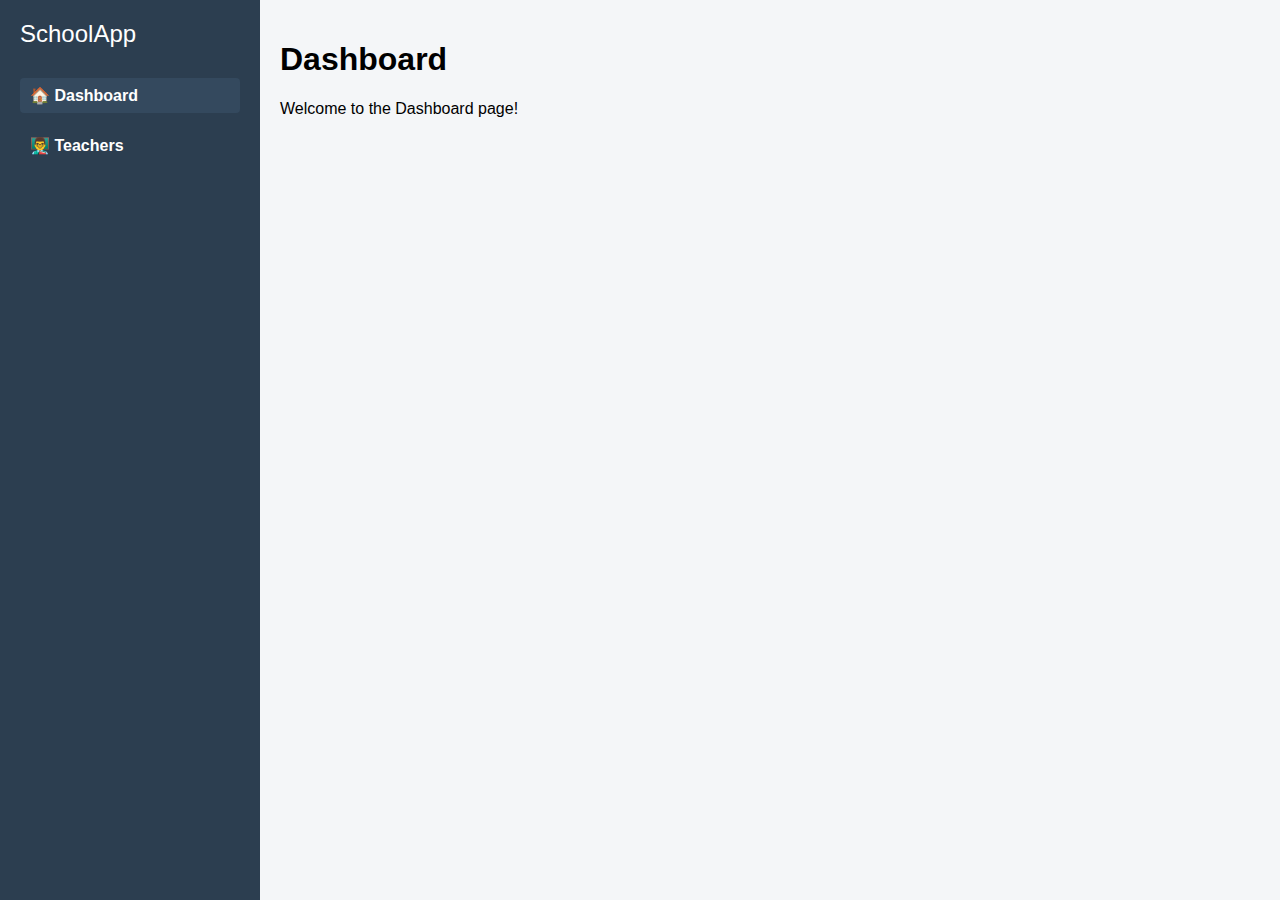
<file: src/main/resources/templates/index.html>
<!DOCTYPE html>
<html xmlns:th="http://www.thymeleaf.org">
<head>
    <meta charset="UTF-8" />
    <title>SchoolApp - Home</title>
    <style>
        body {
            margin: 0;
            font-family: Arial, sans-serif;
            display: flex;
            height: 100vh;
        }
        nav.sidebar {
            width: 220px;
            background-color: #2c3e50;
            color: white;
            padding: 20px;
        }
        nav.sidebar h2 {
            margin-top: 0;
            margin-bottom: 30px;
            font-weight: normal;
        }
        nav.sidebar ul {
            list-style-type: none;
            padding: 0;
        }
        nav.sidebar ul li {
            margin-bottom: 15px;
        }
        nav.sidebar ul li a {
            color: white;
            text-decoration: none;
            font-weight: bold;
            display: block;
            cursor: pointer;
            padding: 8px 10px;
            border-radius: 4px;
        }
        nav.sidebar ul li a.active, nav.sidebar ul li a:hover {
            background-color: #34495e;
        }
        main.content {
            flex-grow: 1;
            padding: 20px;
            background-color: #f4f6f8;
            overflow-y: auto;
        }
        .page {
            display: none;
        }
        .page.active {
            display: block;
        }
    </style>
</head>
<body>
    <nav class="sidebar">
        <h2>SchoolApp</h2>
        <ul>
            <li><a id="dashboard-link" class="active">🏠 Dashboard</a></li>
            <li><a id="teachers-link">👨‍🏫 Teachers</a></li>
        </ul>
    </nav>

    <main class="content">
        <div id="dashboard-page" class="page active">
            <h1>Dashboard</h1>
            <p>Welcome to the Dashboard page!</p>
        </div>

        <div id="teachers-page" class="page">
            <h1>Teachers</h1>
            <p>Here you can manage teachers.</p>
            <!-- You can add more complex content or a teachers list here -->
        </div>
    </main>

    <script>
        const dashboardLink = document.getElementById('dashboard-link');
        const teachersLink = document.getElementById('teachers-link');

        const dashboardPage = document.getElementById('dashboard-page');
        const teachersPage = document.getElementById('teachers-page');

        function activatePage(page) {
            if (page === 'dashboard') {
                dashboardPage.classList.add('active');
                teachersPage.classList.remove('active');
                dashboardLink.classList.add('active');
                teachersLink.classList.remove('active');
            } else if (page === 'teachers') {
                teachersPage.classList.add('active');
                dashboardPage.classList.remove('active');
                teachersLink.classList.add('active');
                dashboardLink.classList.remove('active');
            }
        }

        dashboardLink.addEventListener('click', () => activatePage('dashboard'));
        teachersLink.addEventListener('click', () => activatePage('teachers'));
    </script>
</body>
</html>
</file>
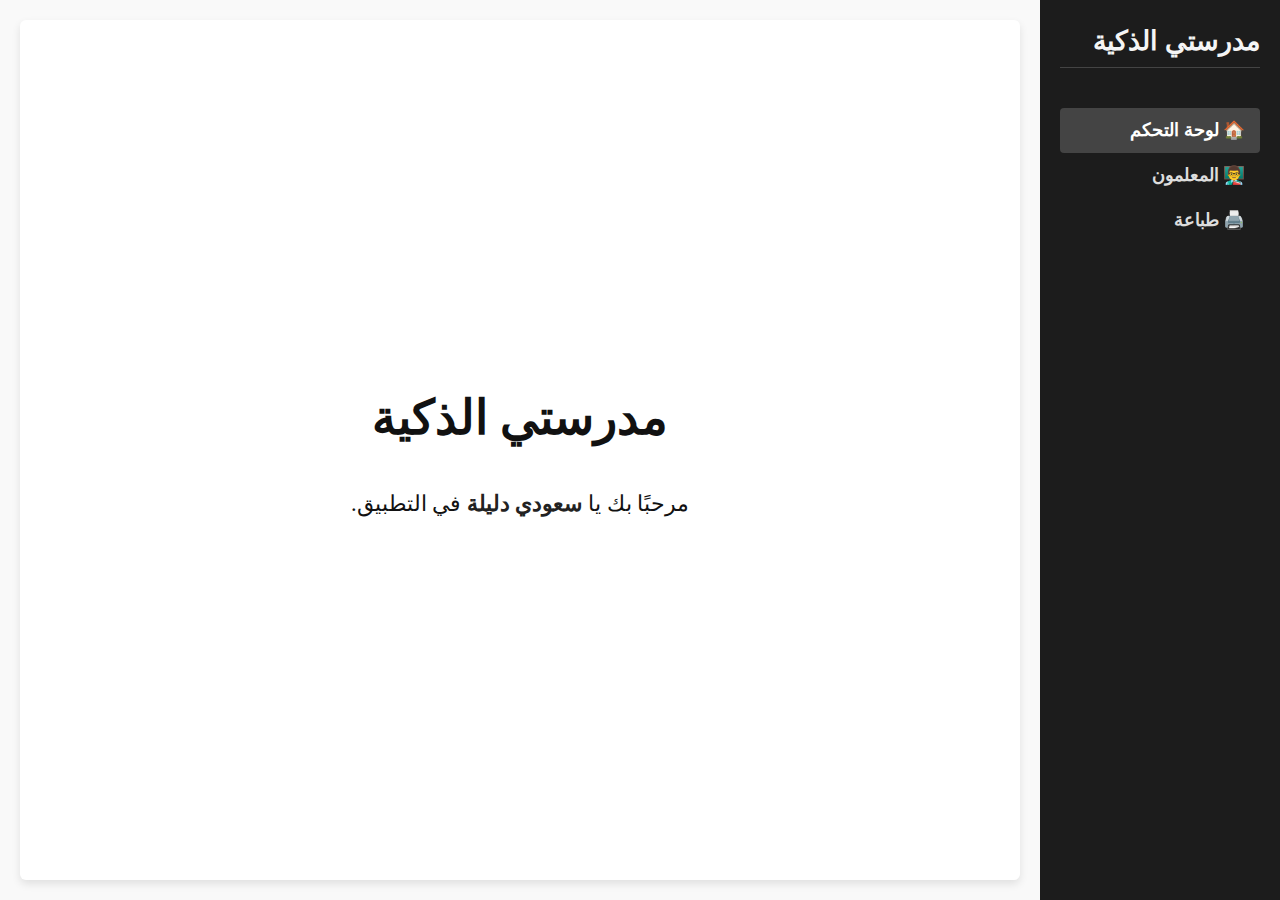
<file: src/main/resources/templates/dashboard.html>
<!DOCTYPE html>
<html xmlns:th="http://www.thymeleaf.org" lang="ar" dir="rtl">
<head>
    <meta charset="UTF-8" />
    <title>تطبيق المدرسة - لوحة التحكم</title>
    <link rel="stylesheet" th:href="@{/css/styles.css}" />
    <style>
        body {
            margin: 0;
            font-family: 'Times New Roman', Times, serif;
            background-color: #f9f9f9;
            color: #222;
            height: 100vh;
            display: flex;
        }
        nav.sidebar {
            width: 240px;
            background-color: #1c1c1c;
            color: #f5f5f5;
            padding: 25px 20px;
            box-sizing: border-box;
            display: flex;
            flex-direction: column;
            font-weight: 600;
            letter-spacing: 0.03em;
            user-select: none;
        }
        nav.sidebar h2 {
            margin: 0 0 40px;
            font-size: 1.7rem;
            font-weight: 700;
            border-bottom: 1px solid #444;
            padding-bottom: 10px;
        }
        nav.sidebar ul {
            list-style: none;
            padding: 0;
            margin: 0;
            flex-grow: 1;
        }
        nav.sidebar ul li a {
            display: block;
            padding: 12px 15px;
            color: #ddd;
            text-decoration: none;
            border-radius: 4px;
            transition: background-color 0.25s ease;
            font-size: 1.1rem;
        }
        nav.sidebar ul li a.active,
        nav.sidebar ul li a:hover {
            background-color: #444;
            color: #fff;
        }
        main.content {
            flex-grow: 1;
            background-color: white;
            margin: 20px;
            border-radius: 6px;
            padding: 50px 40px;
            box-sizing: border-box;
            display: flex;
            flex-direction: column;
            justify-content: center;
            align-items: center;
            text-align: center;
            box-shadow: 0 4px 8px rgba(0,0,0,0.1);
            color: #111;
        }
        main.content h1 {
            font-family: 'Georgia', serif;
            font-size: 3rem;
            margin-bottom: 1.2rem;
            font-weight: 700;
            letter-spacing: 0.02em;
        }
        main.content p {
            font-size: 1.4rem;
            max-width: 600px;
            line-height: 1.5;
        }
        main.content strong {
            font-weight: 700;
            color: #222;
        }
    </style>
</head>
<body>
    <nav class="sidebar">
        <h2>مدرستي الذكية</h2>
        <ul>
            <li><a th:href="@{/dashboard}" class="active">🏠 لوحة التحكم</a></li>
            <li><a th:href="@{/teachers}">👨‍🏫 المعلمون</a></li>
                    <li><a th:href="@{/print}">🖨️ طباعة</a></li>

        </ul>
    </nav>

    <main class="content">
        <h1>مدرستي الذكية</h1>
        <p>مرحبًا بك يا <strong>سعودي دليلة</strong> في التطبيق.</p>
    </main>
</body>
</html>
</file>
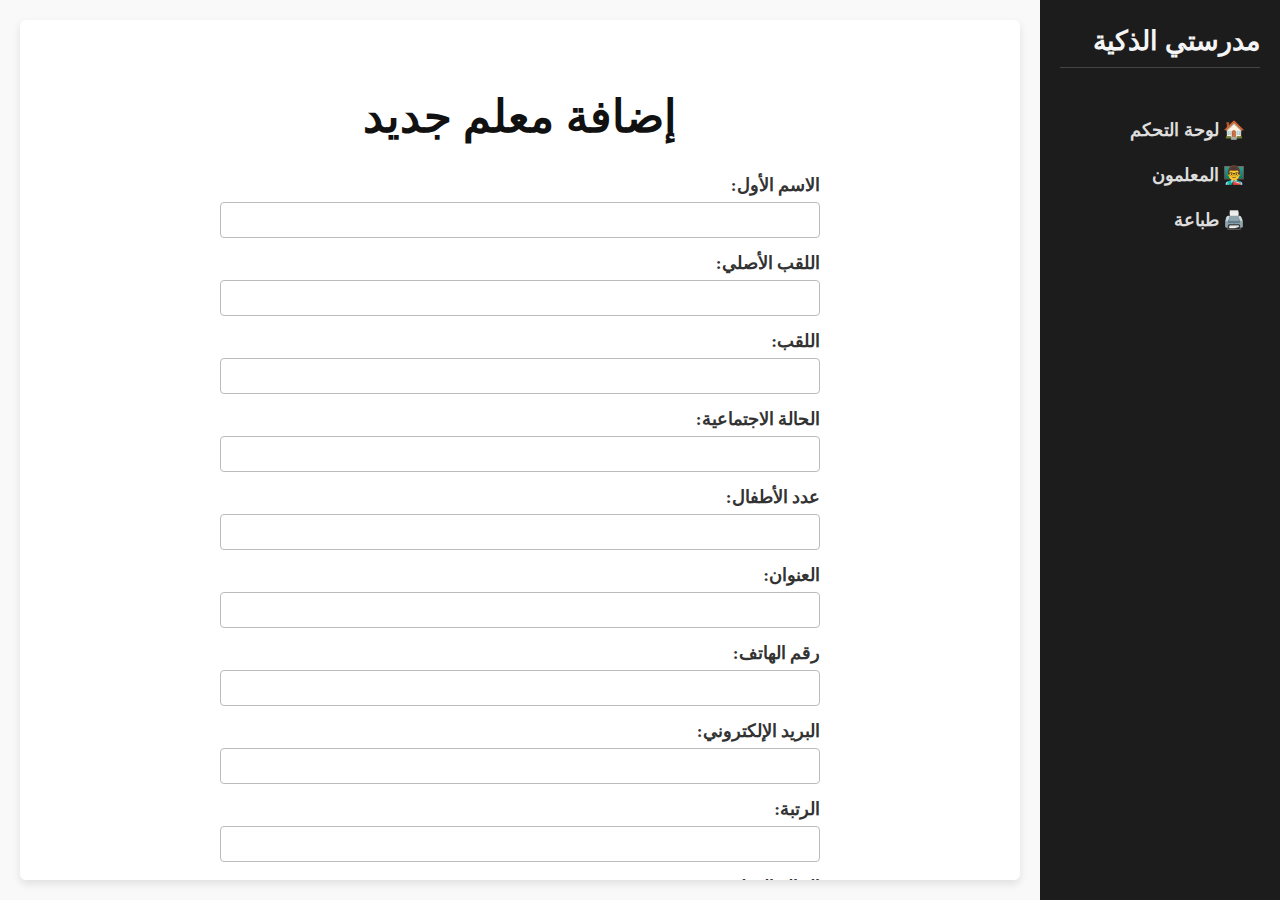
<file: src/main/resources/templates/teachers-add.html>
<!DOCTYPE html>
<html xmlns:th="http://www.thymeleaf.org" lang="ar" dir="rtl">
<head>
    <meta charset="UTF-8" />
    <title>إضافة معلم جديد</title>
    <link rel="stylesheet" th:href="@{/css/styles.css}" />
    <style>
        body {
            margin: 0;
            font-family: 'Times New Roman', Times, serif;
            background-color: #f9f9f9;
            color: #222;
            height: 100vh;
            display: flex;
        }
        nav.sidebar {
            width: 240px;
            background-color: #1c1c1c;
            color: #f5f5f5;
            padding: 25px 20px;
            box-sizing: border-box;
            display: flex;
            flex-direction: column;
            font-weight: 600;
            letter-spacing: 0.03em;
            user-select: none;
        }
        nav.sidebar h2 {
            margin: 0 0 40px;
            font-size: 1.7rem;
            font-weight: 700;
            border-bottom: 1px solid #444;
            padding-bottom: 10px;
        }
        nav.sidebar ul {
            list-style: none;
            padding: 0;
            margin: 0;
            flex-grow: 1;
        }
        nav.sidebar ul li a {
            display: block;
            padding: 12px 15px;
            color: #ddd;
            text-decoration: none;
            border-radius: 4px;
            transition: background-color 0.25s ease;
            font-size: 1.1rem;
        }
        nav.sidebar ul li a:hover {
            background-color: #444;
            color: #fff;
        }
        main.content {
            flex-grow: 1;
            background-color: white;
            margin: 20px;
            border-radius: 6px;
            padding: 40px 30px;
            box-sizing: border-box;
            box-shadow: 0 4px 8px rgba(0,0,0,0.1);
            color: #111;
            overflow-y: auto;
        }
        main.content h1 {
            font-family: 'Georgia', serif;
            font-size: 2.8rem;
            margin-bottom: 2rem;
            font-weight: 700;
            letter-spacing: 0.02em;
            text-align: center;
        }
        form {
            max-width: 600px;
            margin: 0 auto;
        }
        label {
            display: block;
            margin-top: 15px;
            font-weight: 600;
            font-size: 1.1rem;
            color: #333;
        }
        input, select {
            width: 100%;
            padding: 8px 10px;
            margin-top: 6px;
            box-sizing: border-box;
            font-size: 1rem;
            border: 1px solid #bbb;
            border-radius: 4px;
            transition: border-color 0.3s ease;
        }
        input:focus, select:focus {
            border-color: #34495e;
            outline: none;
        }
        button {
            margin-top: 25px;
            padding: 12px 25px;
            font-size: 1.1rem;
            font-weight: 700;
            border: none;
            border-radius: 5px;
            cursor: pointer;
            transition: background-color 0.3s ease;
            font-family: 'Times New Roman', Times, serif;
        }
        button[type="submit"] {
            background-color: #2c3e50;
            color: #f9f9f9;
        }
        button[type="submit"]:hover {
            background-color: #1a242f;
        }
        button.cancel {
            background-color: #7b241c;
            color: #f9f9f9;
            margin-left: 15px;
        }
        button.cancel:hover {
            background-color: #5c1a16;
        }
        .button-group {
            text-align: center;
        }
        .upload-section {
            margin-top: 40px;
            padding: 20px;
            border: 2px dashed #bbb;
            border-radius: 6px;
            background-color: #fafafa;
            text-align: center;
        }
        .upload-section h2 {
            margin-bottom: 15px;
            font-size: 1.6rem;
            font-weight: 700;
        }
    </style>
</head>
<body>
<nav class="sidebar">
    <h2>مدرستي الذكية</h2>
    <ul>
        <li><a th:href="@{/dashboard}">🏠 لوحة التحكم</a></li>
        <li><a th:href="@{/teachers}">👨‍🏫 المعلمون</a></li>
        <li><a th:href="@{/print}">🖨️ طباعة</a></li>
    </ul>
</nav>

<main class="content">
    <h1>إضافة معلم جديد</h1>

    <!-- Form Add Teacher -->
    <form id="addTeacherForm">
        <label for="firstName">الاسم الأول:</label>
        <input type="text" id="firstName" name="firstName" required />

        <label for="originalLastName">اللقب الأصلي:</label>
        <input type="text" id="originalLastName" name="originalLastName" />

        <label for="lastName">اللقب:</label>
        <input type="text" id="lastName" name="lastName" required />

        <label for="maritalStatus">الحالة الاجتماعية:</label>
        <input type="text" id="maritalStatus" name="maritalStatus" />

        <label for="childrenCount">عدد الأطفال:</label>
        <input type="number" id="childrenCount" name="childrenCount" min="0" />

        <label for="address">العنوان:</label>
        <input type="text" id="address" name="address" />

        <label for="phoneNumber">رقم الهاتف:</label>
        <input type="text" id="phoneNumber" name="phoneNumber" />

        <label for="email">البريد الإلكتروني:</label>
        <input type="email" id="email" name="email" />

        <label for="rank">الرتبة:</label>
        <input type="text" id="rank" name="rank" />

        <label for="status">الحالة الوظيفية:</label>
        <input type="text" id="status" name="status" />

        <label for="currentInstitution">المؤسسة الحالية:</label>
        <input type="text" id="currentInstitution" name="currentInstitution" />

        <label for="previousInstitution">المؤسسة السابقة:</label>
        <input type="text" id="previousInstitution" name="previousInstitution" />

        <label for="resumptionDate">تاريخ الاستئناف:</label>
        <input type="date" id="resumptionDate" name="resumptionDate" />

        <label for="appointmentDecisionNumber">رقم قرار التعيين:</label>
        <input type="text" id="appointmentDecisionNumber" name="appointmentDecisionNumber" />

        <label for="appointmentDecisionDate">تاريخ قرار التعيين:</label>
        <input type="date" id="appointmentDecisionDate" name="appointmentDecisionDate" />

        <label for="postalAccountNumber">رقم الحساب البريدي:</label>
        <input type="text" id="postalAccountNumber" name="postalAccountNumber" />

        <label for="postalAccountKey">مفتاح الحساب البريدي:</label>
        <input type="text" id="postalAccountKey" name="postalAccountKey" />

        <label for="socialSecurityNumber">رقم الضمان الاجتماعي:</label>
        <input type="text" id="socialSecurityNumber" name="socialSecurityNumber" />

        <div class="button-group">
            <button type="submit">إضافة المعلم</button>
            <button type="button" class="cancel" onclick="window.location.href='/teachers'">إلغاء</button>
        </div>
    </form>

    <!-- Excel Upload Section -->
    <div class="upload-section">
        <h2>📂 رفع ملف إكسل للمعلمين</h2>
        <form id="uploadForm" enctype="multipart/form-data">
            <input type="file" id="file" name="file" accept=".xlsx" required />
            <div class="button-group">
                <button type="submit">رفع الملف</button>
            </div>
        </form>
    </div>

</main>

<script>
    // Add Teacher Form
    document.getElementById('addTeacherForm').addEventListener('submit', async function(e) {
        e.preventDefault();

        const data = {
            firstName: document.getElementById('firstName').value,
            originalLastName: document.getElementById('originalLastName').value,
            lastName: document.getElementById('lastName').value,
            maritalStatus: document.getElementById('maritalStatus').value,
            childrenCount: parseInt(document.getElementById('childrenCount').value) || null,
            address: document.getElementById('address').value,
            phoneNumber: document.getElementById('phoneNumber').value,
            email: document.getElementById('email').value,
            rank: document.getElementById('rank').value,
            status: document.getElementById('status').value,
            currentInstitution: document.getElementById('currentInstitution').value,
            previousInstitution: document.getElementById('previousInstitution').value,
            resumptionDate: document.getElementById('resumptionDate').value,
            appointmentDecisionNumber: document.getElementById('appointmentDecisionNumber').value,
            appointmentDecisionDate: document.getElementById('appointmentDecisionDate').value,
            postalAccountNumber: document.getElementById('postalAccountNumber').value,
            postalAccountKey: document.getElementById('postalAccountKey').value,
            socialSecurityNumber: document.getElementById('socialSecurityNumber').value
        };

        try {
            const response = await fetch(`/api/teachers`, {
                method: 'POST',
                headers: {'Content-Type': 'application/json'},
                body: JSON.stringify(data)
            });

            if (!response.ok) throw new Error('فشل إضافة المعلم.');

            alert('تم إضافة المعلم بنجاح!');
            window.location.href = '/teachers';
        } catch (error) {
            alert(error.message);
        }
    });

    // Upload Excel Form
    document.getElementById('uploadForm').addEventListener('submit', async function(e) {
        e.preventDefault();

        const formData = new FormData();
        formData.append("file", document.getElementById('file').files[0]);

        try {
            const response = await fetch(`/api/teachers/upload`, {
                method: 'POST',
                body: formData
            });

            const message = await response.text();

            if (!response.ok) throw new Error(message || 'فشل رفع الملف.');

            alert(message);
            window.location.href = '/teachers';
        } catch (error) {
            alert(error.message);
        }
    });
</script>
</body>
</html>
</file>
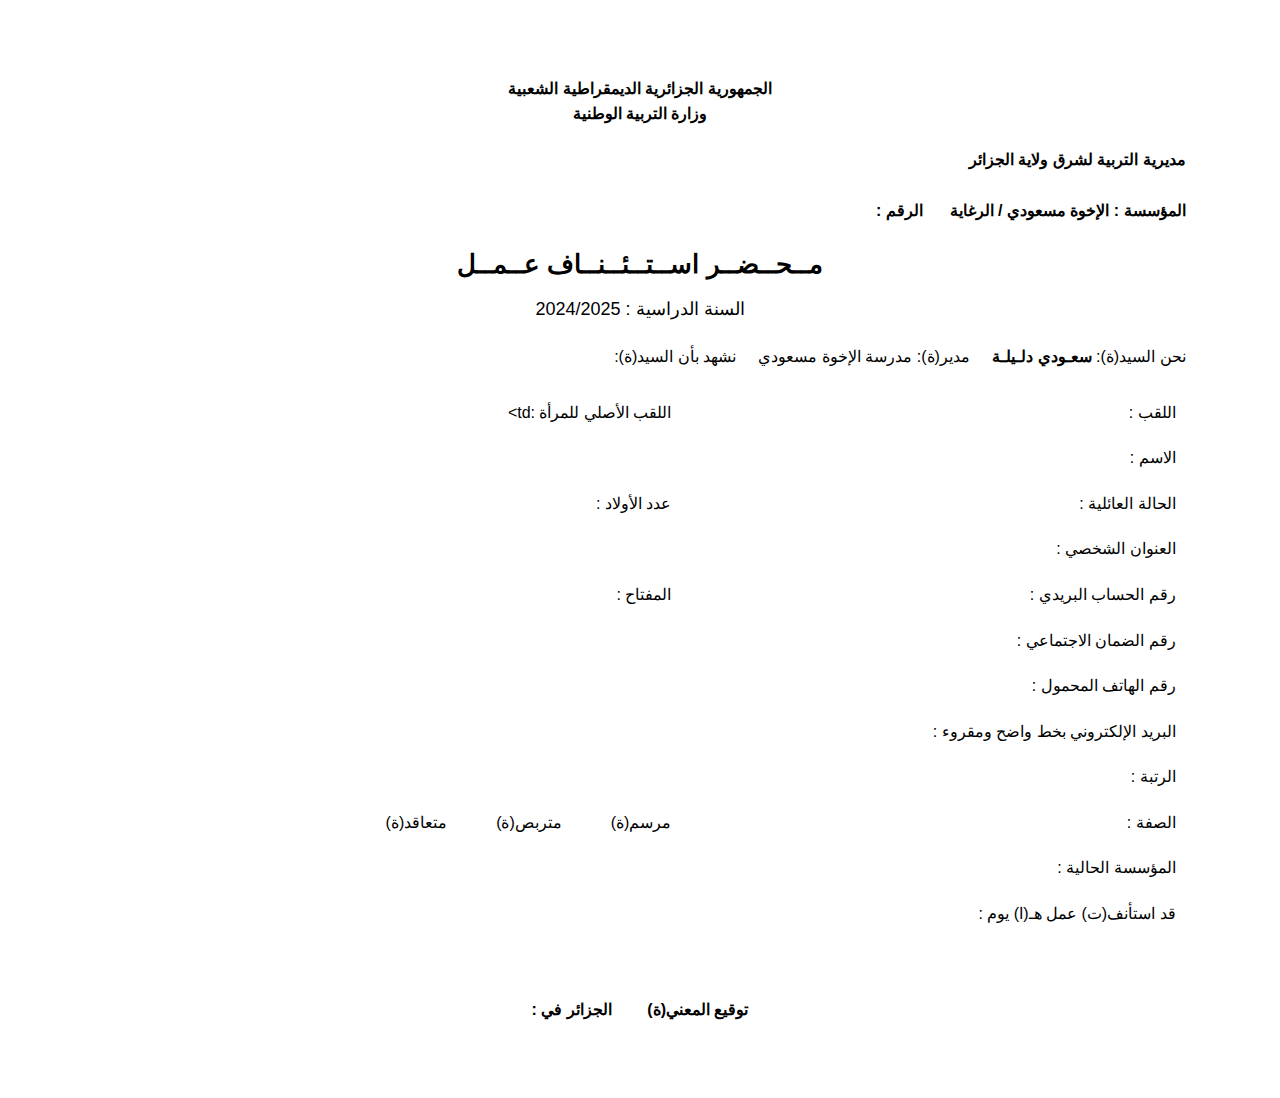
<file: src/main/java/com/schoolapp/teacher_manager/controller/hmlfile.html>
<!DOCTYPE html>
<html lang="ar" dir="rtl">
<head>
  <meta charset="UTF-8">
  <title>محضر استئناف عمل</title>
  <style>
    body {
      font-family: "Amiri", "Arial", serif;
      line-height: 1.6;
      margin: 2cm 2.5cm;
      font-size: 16px;
    }
    .center {
      text-align: center;
    }
    .right {
      text-align: right;
    }
    .title {
      font-size: 26px;
      font-weight: bold;
      margin: 20px 0 10px 0;
    }
    .subtitle {
      font-size: 18px;
      margin-bottom: 20px;
    }
    table {
      width: 100%;
      border-collapse: collapse;
      margin-top: 20px;
    }
    td {
      padding: 10px;
      vertical-align: top;
    }
    .signature {
      margin-top: 60px;
      text-align: center;
      font-weight: bold;
    }
  </style>
</head>
<body>

  <div class="center">
    <div><b>الجمهورية الجزائرية الديمقراطية الشعبية</b></div>
    <div><b>وزارة التربية الوطنية</b></div>
  </div>

  <div class="right" style="margin-top:20px;">
    <div><b>مديرية التربية لشرق ولاية الجزائر</b></div>
    <br>
    <div><b>المؤسسة : الإخوة مسعودي / الرغاية</b> &nbsp;&nbsp;&nbsp;&nbsp; <b>الرقم :</b></div>
  </div>

  <div class="center">
    <div class="title">مــحــضــر اســتــئــنــاف عــمــل</div>
    <div class="subtitle">السنة الدراسية : 2024/2025</div>
  </div>

  <div class="right">
    نحن السيد(ة): <b>سعـودي دلـيلـة</b> &nbsp;&nbsp;&nbsp; مدير(ة): مدرسة الإخوة مسعودي &nbsp;&nbsp;&nbsp; نشهد بأن السيد(ة):
  </div>

  <table>
    <tr><td>اللقب : </td><td>اللقب الأصلي للمرأة :td></td></tr>
    <tr><td>الاسم :</td></td><td></td></tr>
    <tr><td>الحالة العائلية :</td><td>عدد الأولاد :</td></tr>
    <tr><td>العنوان الشخصي :</td><td></td></tr>
    <tr><td>رقم الحساب البريدي :</td><td>المفتاح :</td></tr>
    <tr><td>رقم الضمان الاجتماعي :</td><td></td></tr>
    <tr><td>رقم الهاتف المحمول :</td><td></td></tr>
    <tr><td>البريد الإلكتروني بخط واضح ومقروء :</td><td></td></tr>
    <tr><td>الرتبة :</td><td></td></tr>
<tr>
  <td>الصفة :</td>
  <td>
    مرسم(ة) &nbsp;&nbsp;&nbsp;&nbsp;&nbsp;&nbsp;&nbsp;&nbsp;&nbsp; 
    متربص(ة) &nbsp;&nbsp;&nbsp;&nbsp;&nbsp;&nbsp;&nbsp;&nbsp;&nbsp; 
    متعاقد(ة)
  </td>
</tr>
   <tr><td>المؤسسة الحالية :</td><td></td></tr>
    <tr><td>قد استأنف(ت) عمل هـ(ا) يوم :</td><td></td></tr>
  </table>

  <div class="signature">
    توقيع المعني(ة) &nbsp;&nbsp;&nbsp;&nbsp;&nbsp;&nbsp; الجزائر في :
  </div>

</body>
</html>
</file>
